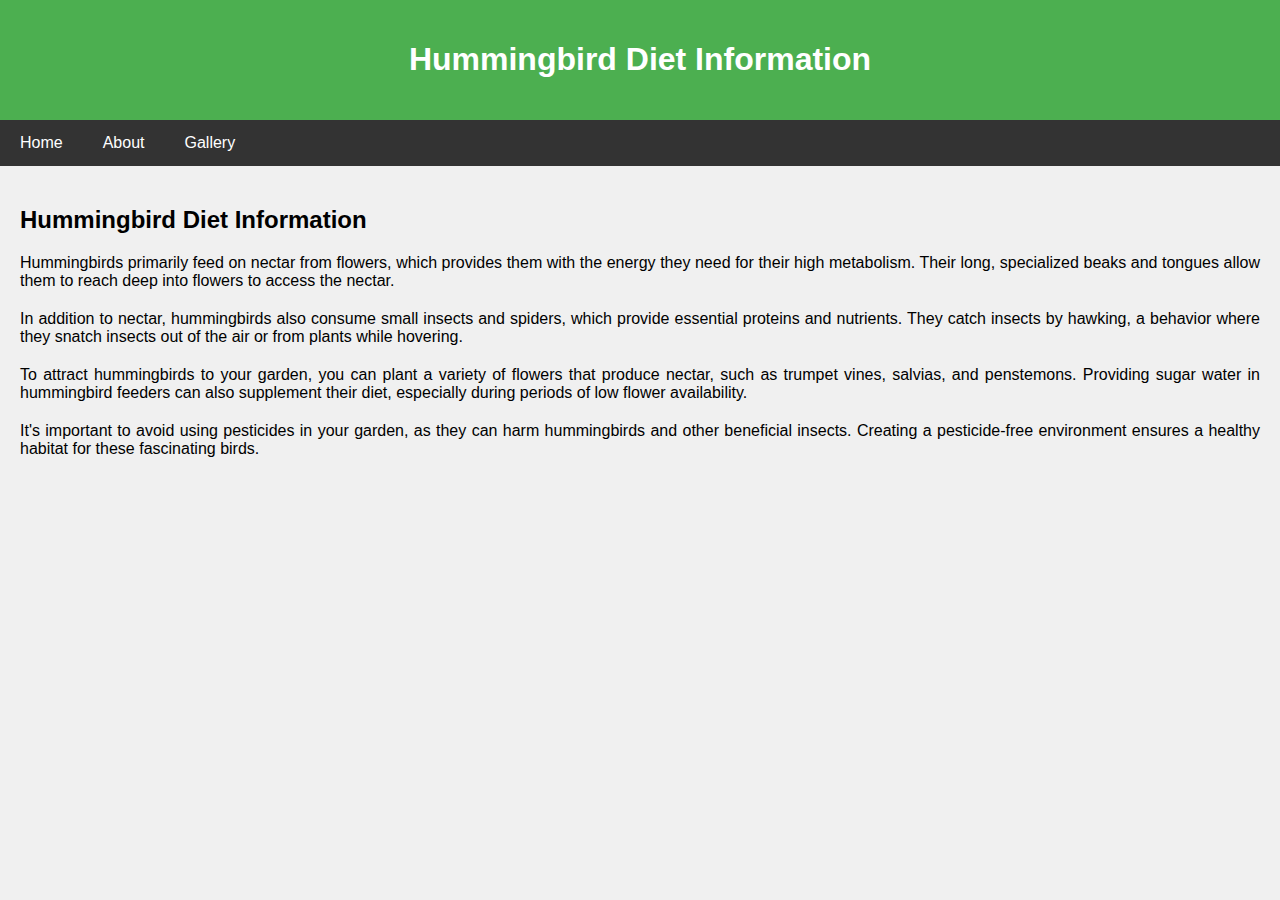
<file: about.html>
<!DOCTYPE html>
<html lang="en">
<head>
    <meta charset="UTF-8">
    <meta name="viewport" content="width=device-width, initial-scale=1.0">
    <title>Hummingbird Diet Information</title>
    <link rel="stylesheet" href="style/about.css">
</head>
<body>
    <header>
        <h1>Hummingbird Diet Information</h1>
    </header>
    <nav>
        <a href="home.html">Home</a>
        <a href="about.html">About</a>
        <a href="gallery.html">Gallery</a>
    </nav>
    <div class="container">
        <section id="diet-info">
            <h2>Hummingbird Diet Information</h2>
            <p class="diet-info">Hummingbirds primarily feed on nectar from flowers, which provides them with the energy they need for their high metabolism. Their long, specialized beaks and tongues allow them to reach deep into flowers to access the nectar.</p>
            <p class="diet-info">In addition to nectar, hummingbirds also consume small insects and spiders, which provide essential proteins and nutrients. They catch insects by hawking, a behavior where they snatch insects out of the air or from plants while hovering.</p>
            <p class="diet-info">To attract hummingbirds to your garden, you can plant a variety of flowers that produce nectar, such as trumpet vines, salvias, and penstemons. Providing sugar water in hummingbird feeders can also supplement their diet, especially during periods of low flower availability.</p>
            <p class="diet-info">It's important to avoid using pesticides in your garden, as they can harm hummingbirds and other beneficial insects. Creating a pesticide-free environment ensures a healthy habitat for these fascinating birds.</p>
        </section>
    </div>
</body>
</html>
</file>
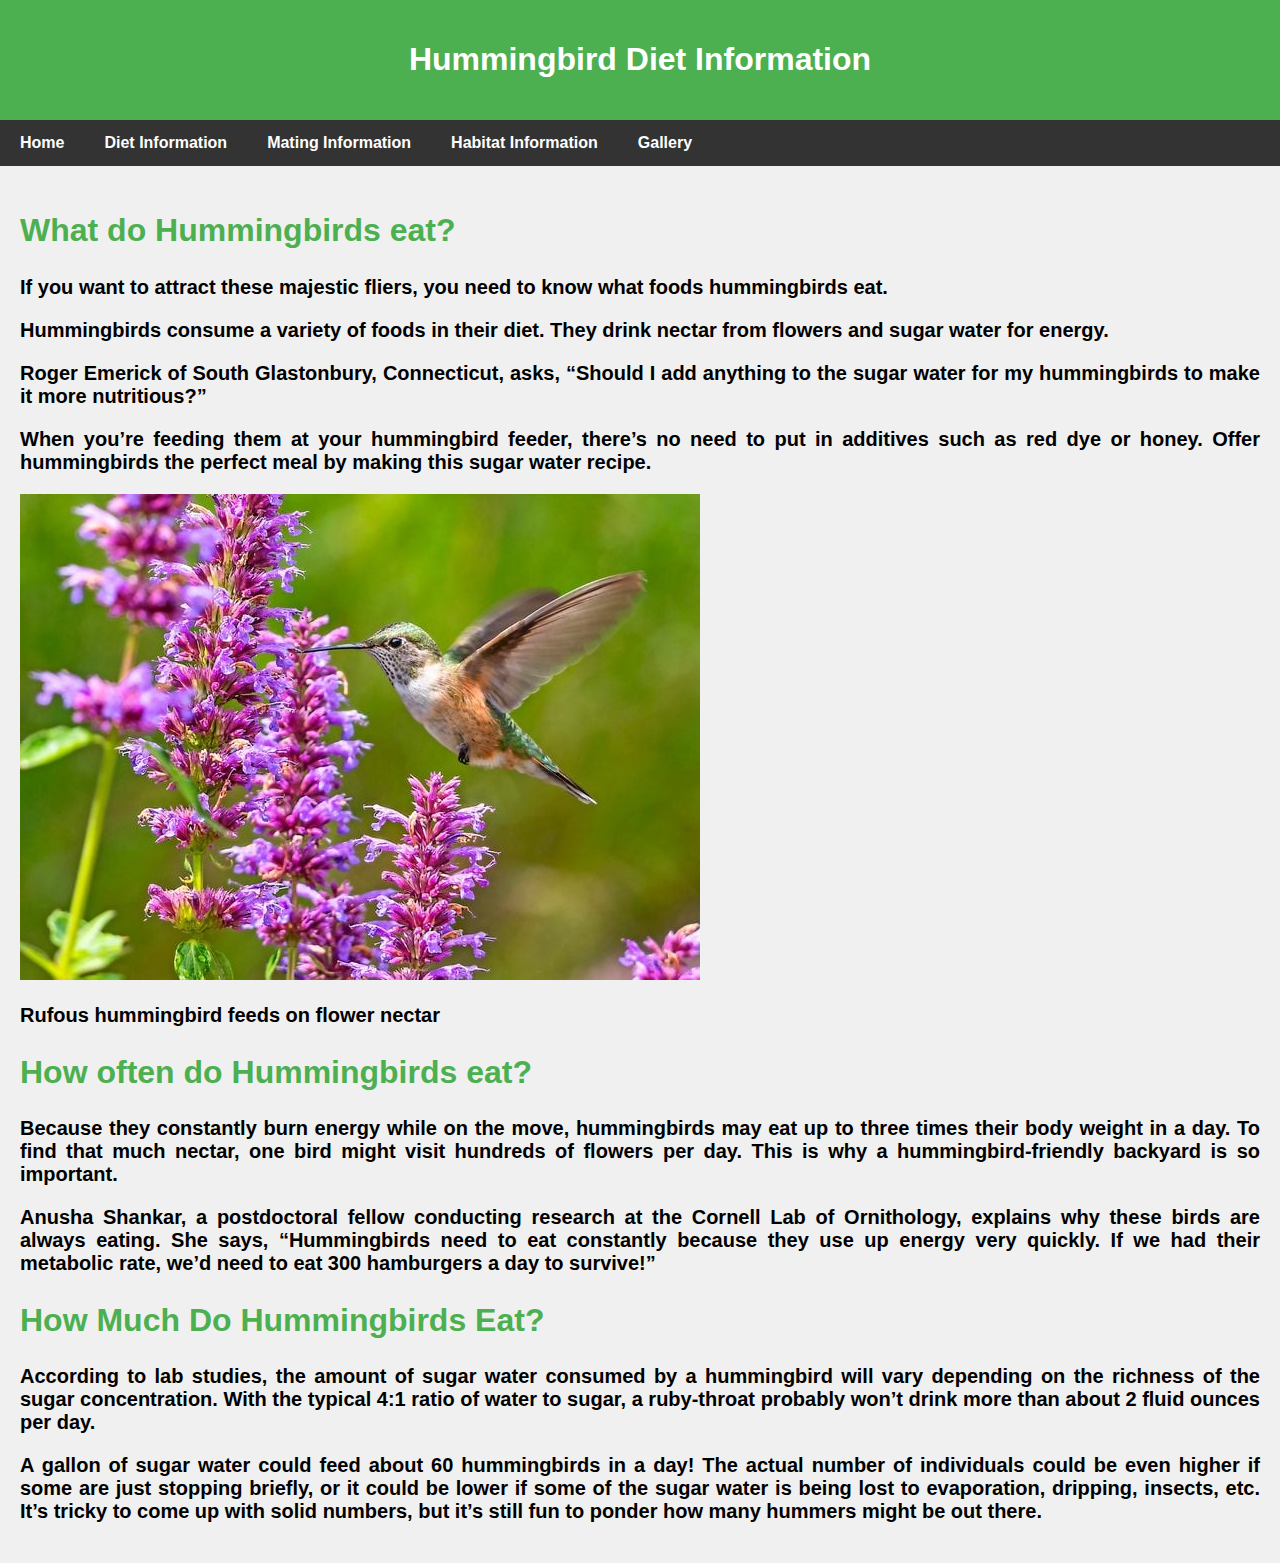
<file: diet.html>
<!DOCTYPE html>
<html lang="en">
<head>
    <meta charset="UTF-8">
    <meta name="viewport" content="width=device-width, initial-scale=1.0">
    <title>Hummingbird Diet Information</title>
    <link rel="stylesheet" href="style/diet.css">
</head>
<body>
    <header>
        <h1>Hummingbird Diet Information</h1>
    </header>
    <nav>
        <a href="index.html">Home</a>
        <a href="diet.html">Diet Information</a>
        <a href="mating.html">Mating Information</a>
        <a href="habitat.html">Habitat Information</a>
        <a href="gallery.html">Gallery</a>
    </nav>
    <div class="container">
        <section id="diet-info">
            <h2>What do Hummingbirds eat?</h2> 
            <p class="diet-info">If you want to attract these majestic fliers, you need to know what foods hummingbirds eat. </p>
            <p class="diet-info">Hummingbirds consume a variety of foods in their diet. They drink nectar from flowers and sugar water for energy. </p>
            <p class="diet-info">Roger Emerick of South Glastonbury, Connecticut, asks, “Should I add anything to the sugar water for my hummingbirds to make it more nutritious?” </p>
            <p class="diet-info">When you’re feeding them at your hummingbird feeder, there’s no need to put in additives such as red dye or honey. Offer hummingbirds the perfect meal by making this sugar water recipe.</p>
            <img src="images/humming_bird_eating_img.jpg".jpg" alt="Hummingbird eating"><p>Rufous hummingbird feeds on flower nectar</p>
        
            <h2>How often do Hummingbirds eat?</h2>
            <p class="diet-info">Because they constantly burn energy while on the move, hummingbirds may eat up to three times their body weight in a day. To find that much nectar, one bird might visit hundreds of flowers per day. This is why a hummingbird-friendly backyard is so important. </p>
            <p class="diet-info">Anusha Shankar, a postdoctoral fellow conducting research at the Cornell Lab of Ornithology, explains why these birds are always eating. She says, “Hummingbirds need to eat constantly because they use up energy very quickly. If we had their metabolic rate, we’d need to eat 300 hamburgers a day to survive!”</p>
        
            <h2>How Much Do Hummingbirds Eat?</h2>
            <p class="diet-info">According to lab studies, the amount of sugar water consumed by a hummingbird will vary depending on the richness of the sugar concentration. With the typical 4:1 ratio of water to sugar, a ruby-throat probably won’t drink more than about 2 fluid ounces per day. </p>
            <p class="diet-info">A gallon of sugar water could feed about 60 hummingbirds in a day! The actual number of individuals could be even higher if some are just stopping briefly, or it could be lower if some of the sugar water is being lost to evaporation, dripping, insects, etc. It’s tricky to come up with solid numbers, but it’s still fun to ponder how many hummers might be out there.</p>
        </section>
    </div>
</body>
</html>
</file>
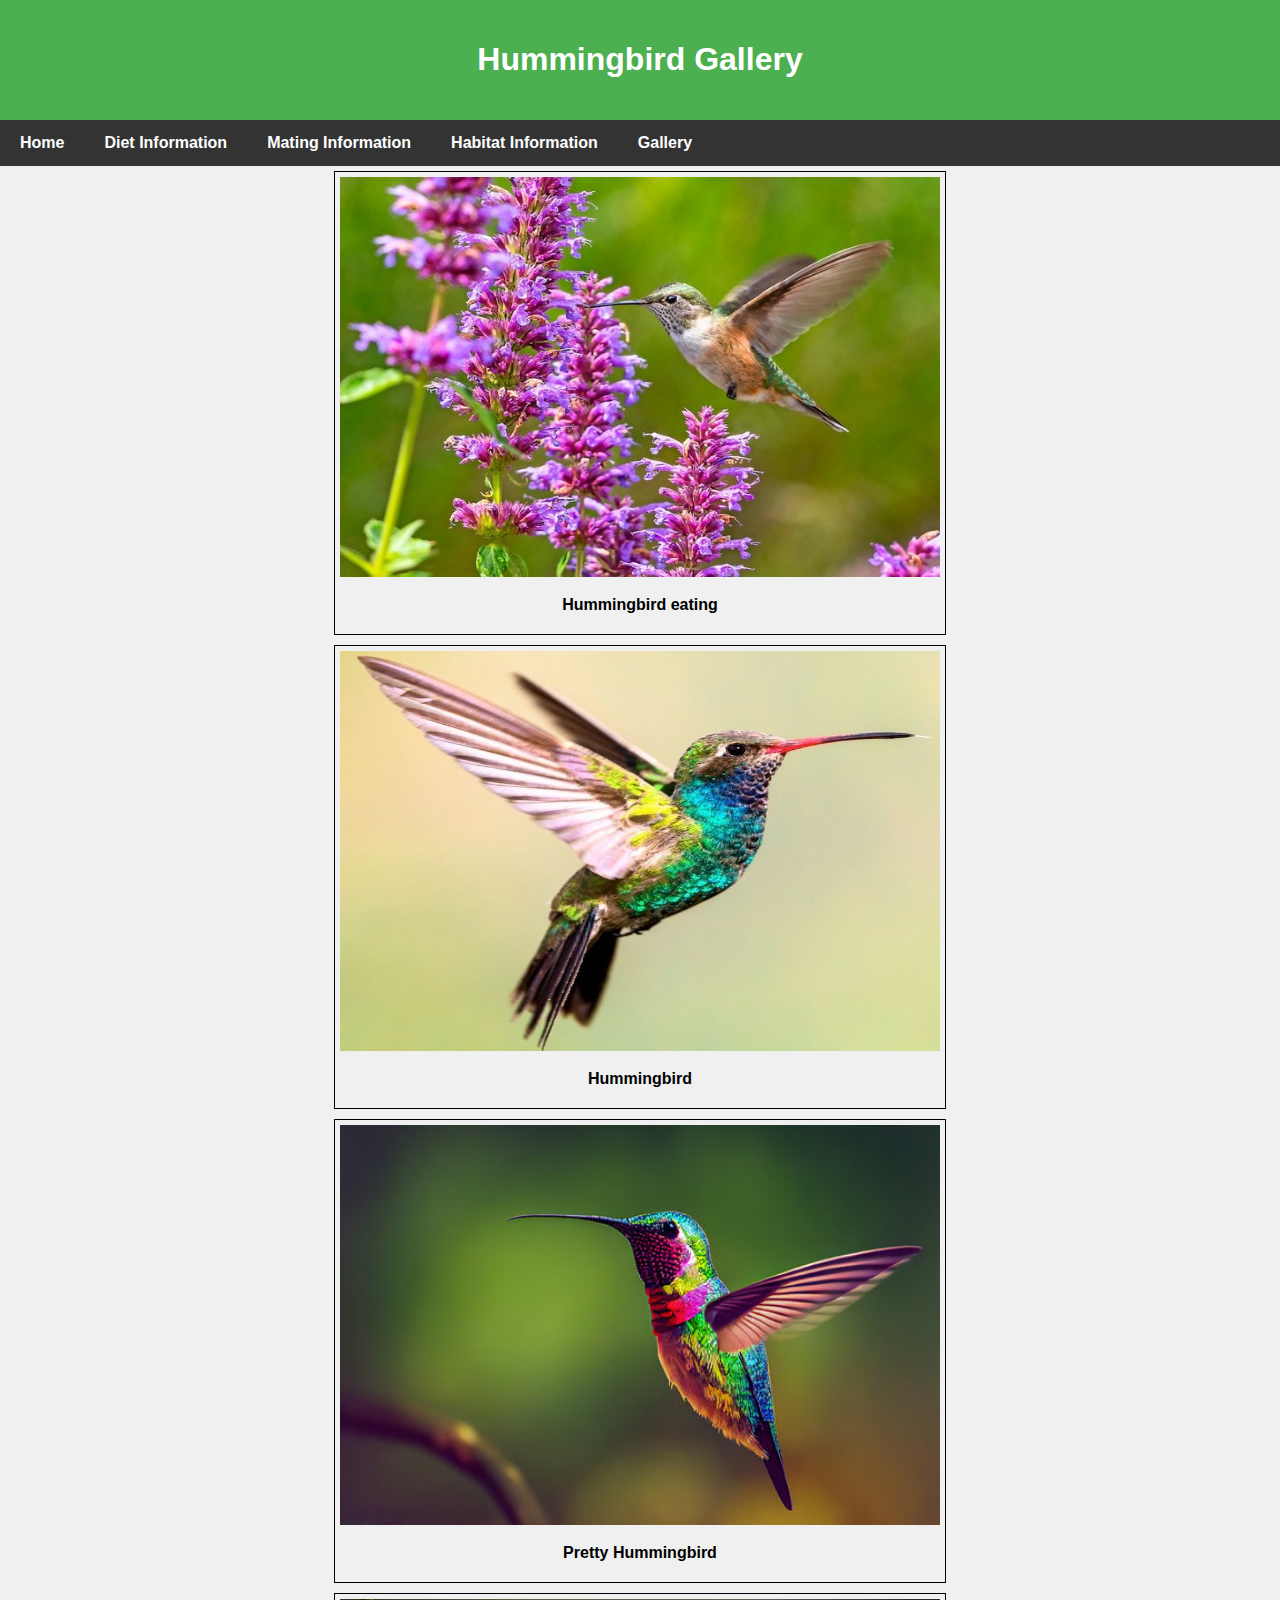
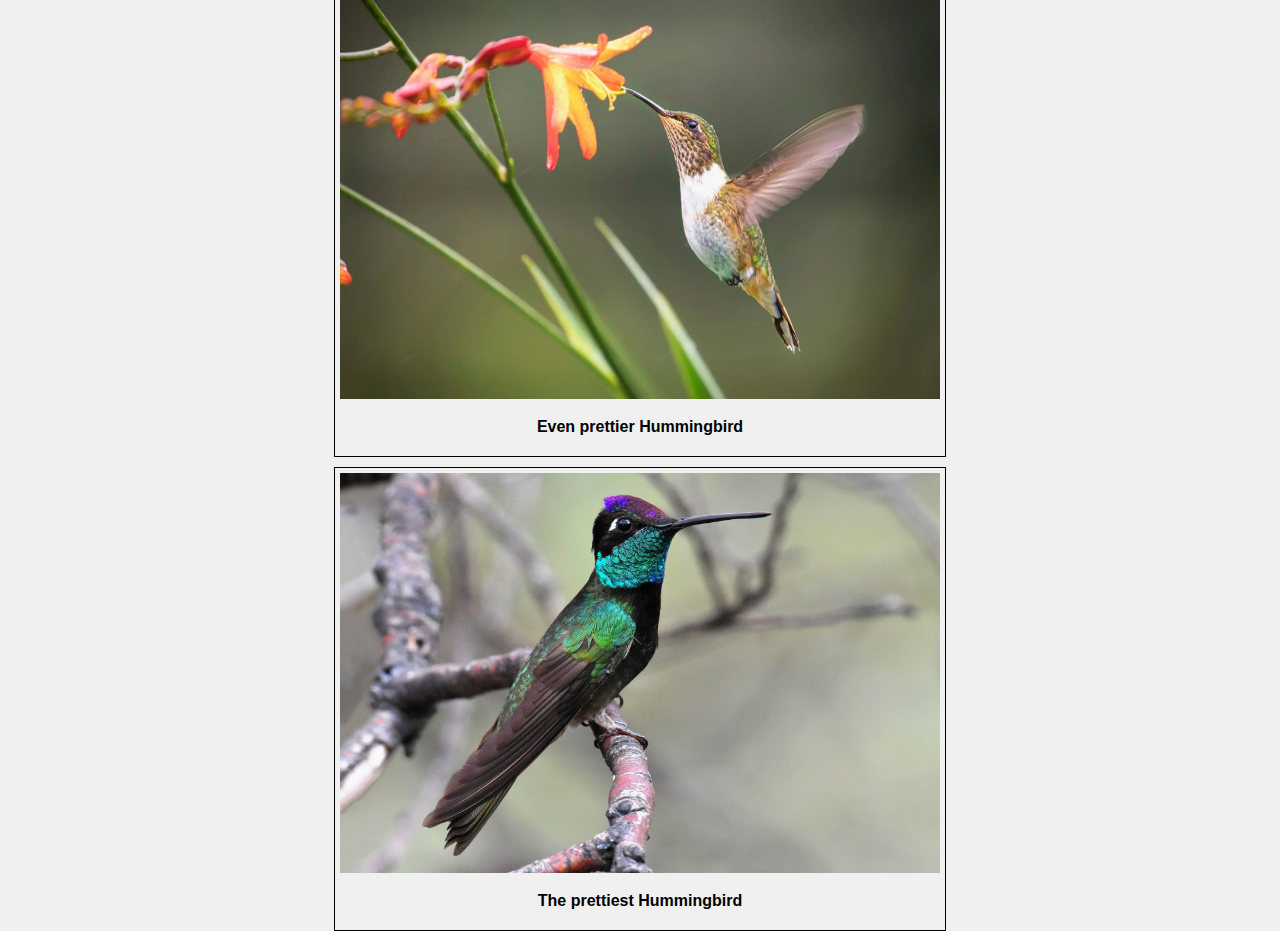
<file: gallery.html>
<!DOCTYPE html>
<html lang="en">
    <head>
        <meta charset="UTF-8">
        <meta name="viewport" content="width=device-width, initial-scale=1.0">
        <title>Hummingbird Gallery</title>
        <link rel="stylesheet" href="style/gallery.css">
    </head>
    <body>
        <script src="javascript/gallery.js"></script>
        <header>
            <h1>Hummingbird Gallery</h1>
        </header>
        <nav>
            <a href="index.html">Home</a>
            <a href="diet.html">Diet Information</a>
            <a href="mating.html">Mating Information</a>
            <a href="habitat.html">Habitat Information</a>
            <a href="gallery.html">Gallery</a>
        </nav>
        <div class="center-gallery">
            <div class="responsive">
                <img onclick="toggleEnlargeImg(this)" src="images/humming_bird_eating_img.jpg" alt="Hummingbird 1" width="600" height="400">
                <div class="desc">Hummingbird eating</div>
            </div>
            
            <div class="responsive">
                <img onclick="toggleEnlargeImg(this)" src="images/humming_bird_img_1.jpg" alt="Hummingbird 2" width="600" height="400">
                <div class="desc">Hummingbird</div>
            </div>
            
            <div class="responsive">
                <img onclick="toggleEnlargeImg(this)" src="images/humming_bird_img_2.jpg" alt="Hummingbird 3" width="600" height="400">
                <div class="desc">Pretty Hummingbird</div>
            </div>
            
            <div class="responsive">
                <img onclick="toggleEnlargeImg(this)" src="images/humming_bird_img_3.jpg" alt="Hummingbird 4" width="600" height="400">
                <div class="desc">Even prettier Hummingbird</div>
            </div>

            <div class="responsive">
                <img onclick="toggleEnlargeImg(this)" src="images/humming_bird_img_4.jpg" alt="Hummingbird 5" width="600" height="400">
                <div class="desc">The prettiest Hummingbird</div>
            </div>
        </div>
    </body>
</html>
</file>
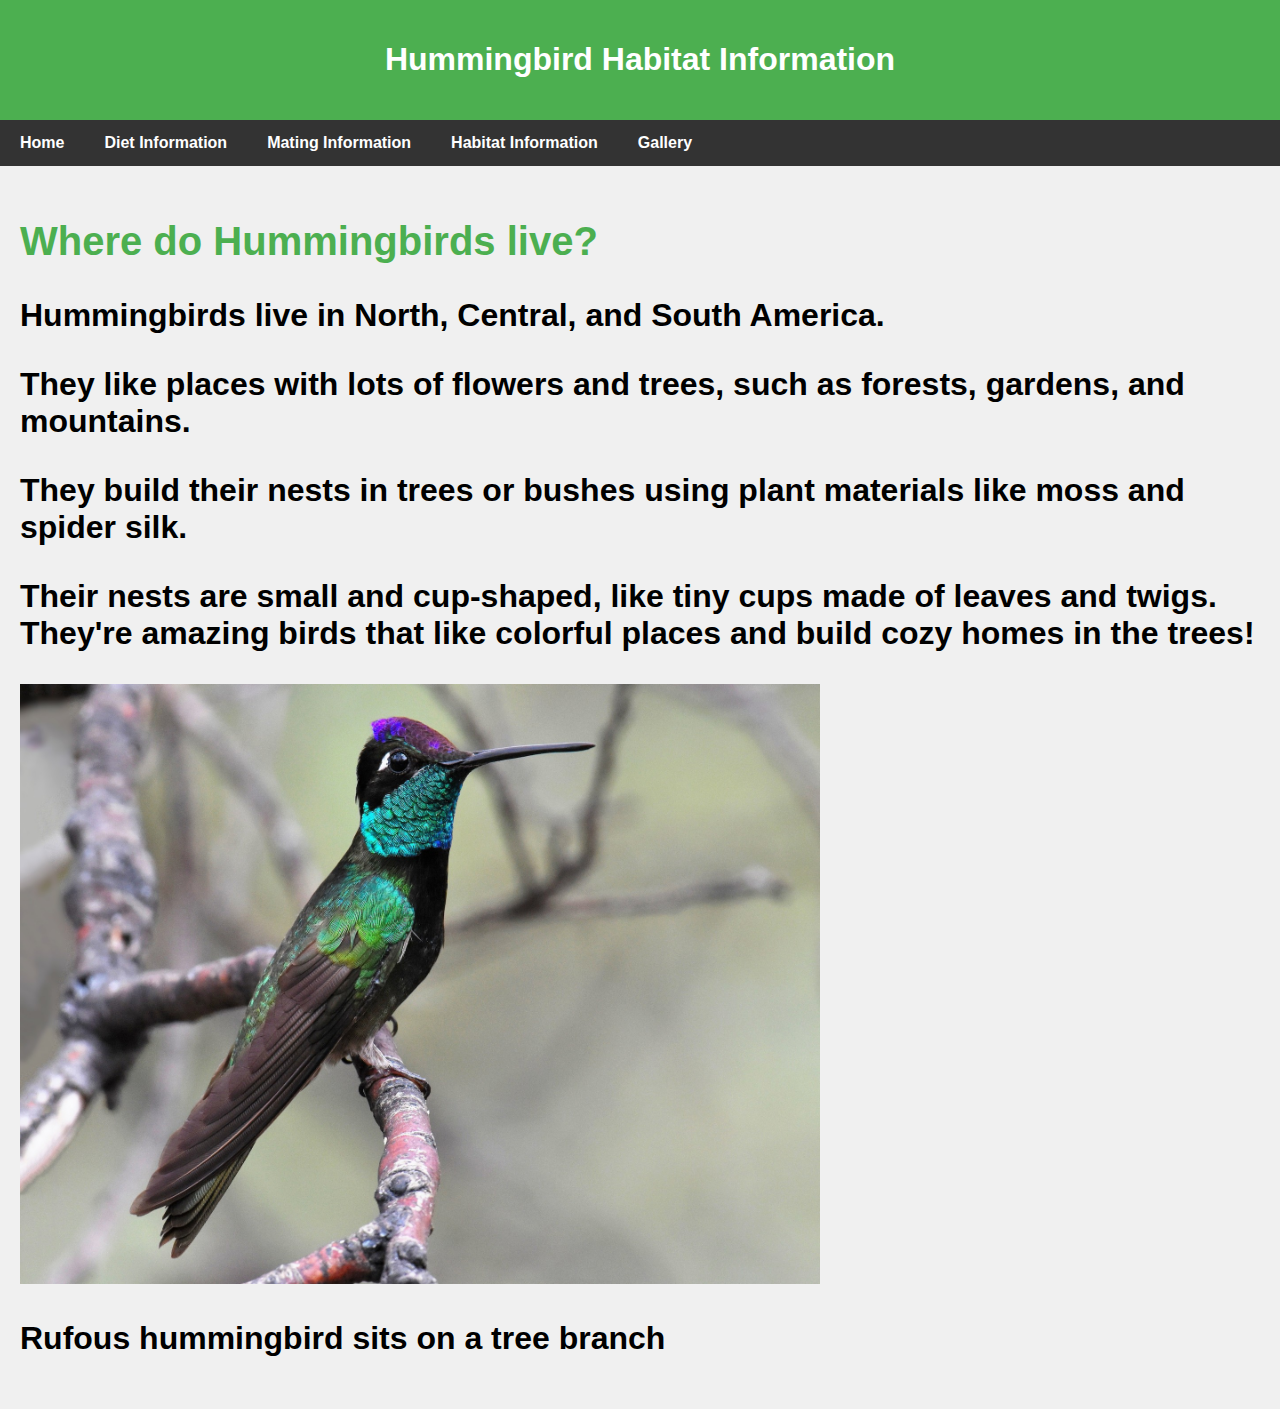
<file: habitat.html>
<!DOCTYPE html>
<html lang="en">
<head>
    <meta charset="UTF-8">
    <meta name="viewport" content="width=device-width, initial-scale=1.0">
    <title>Hummingbird Habitat Information</title>
    <link rel="stylesheet" href="style/habitat.css">
</head>
<body>
    <header>
        <h1>Hummingbird Habitat Information</h1>
    </header>
    <nav>
        <a href="index.html">Home</a>
        <a href="diet.html">Diet Information</a>
        <a href="mating.html">Mating Information</a>
        <a href="habitat.html">Habitat Information</a>
        <a href="gallery.html">Gallery</a>
    </nav>
    <div class="container">
        <section id="diet-info">
            <h2>Where do Hummingbirds live?</h2> 
            <p>Hummingbirds live in North, Central, and South America.</p> 
            <p>They like places with lots of flowers and trees, such as forests, gardens, and mountains. </p>
            <p>They build their nests in trees or bushes using plant materials like moss and spider silk. </p>
            <p>Their nests are small and cup-shaped, like tiny cups made of leaves and twigs. They're amazing birds that like colorful places and build cozy homes in the trees!</p>
            <img src="images/humming_bird_img_4.jpg" alt="Hummingbird sitting"><p>Rufous hummingbird sits on a tree branch</p>
        </section>
    </div>
</body>
</html>
</file>
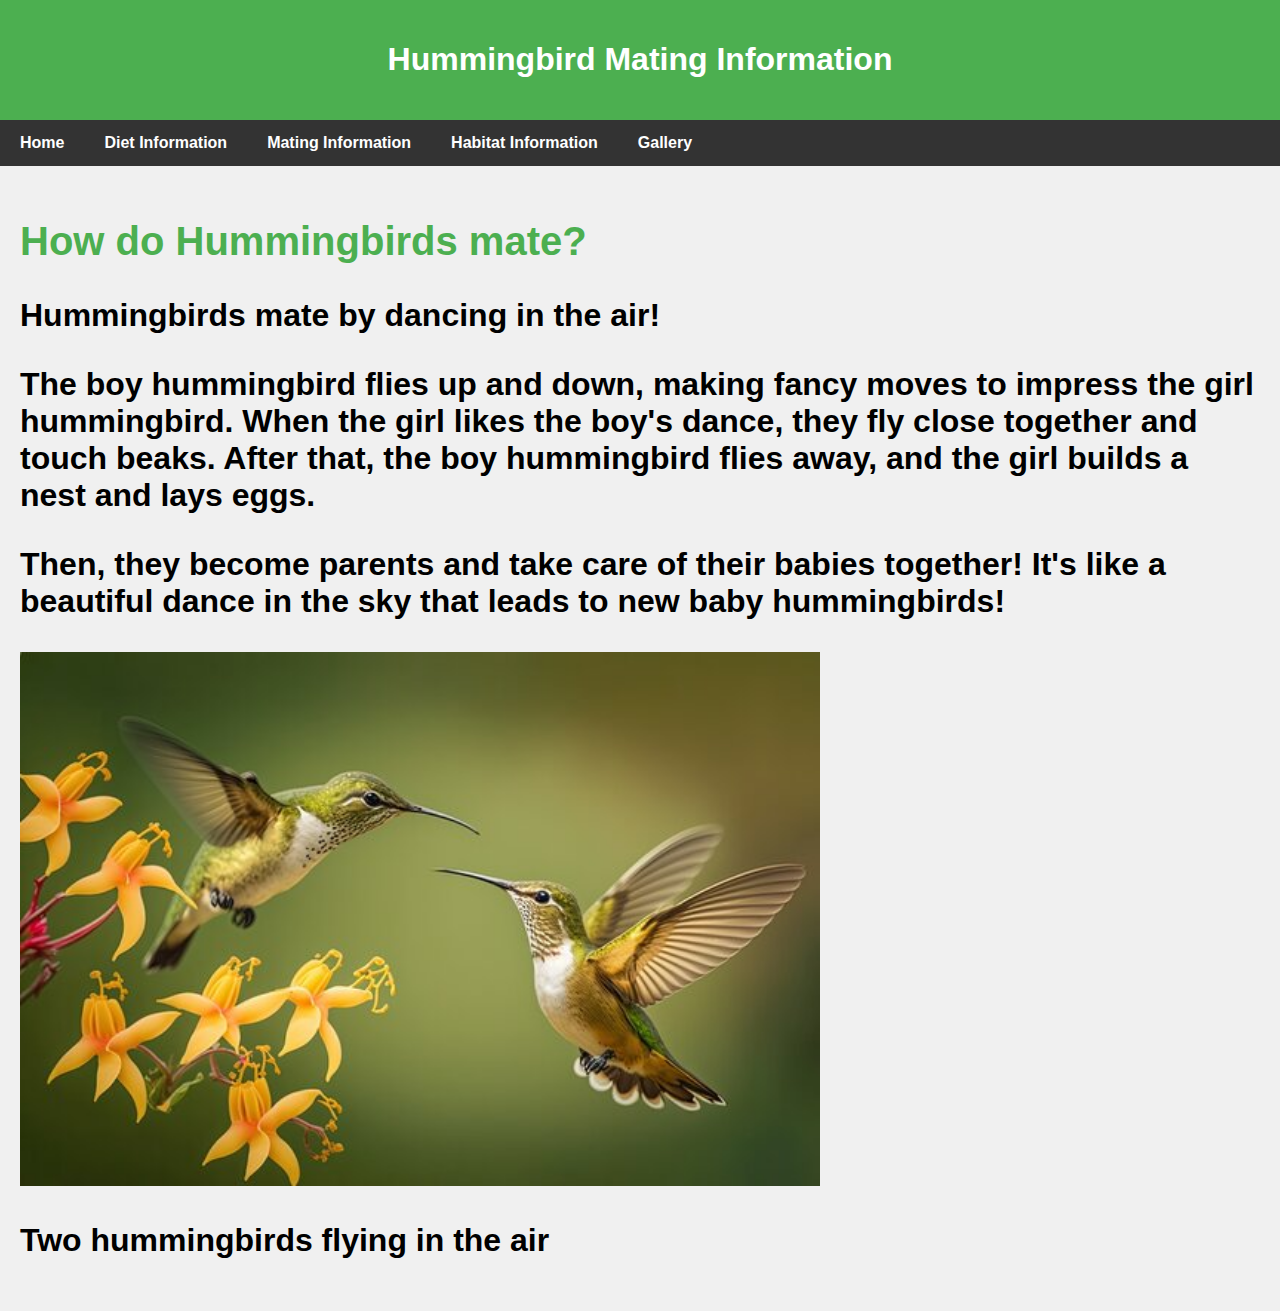
<file: mating.html>
<!DOCTYPE html>
<html lang="en">
<head>
    <meta charset="UTF-8">
    <meta name="viewport" content="width=device-width, initial-scale=1.0">
    <title>Hummingbird Mating Information</title>
    <link rel="stylesheet" href="style/habitat.css">
</head>
<body>
    <header>
        <h1>Hummingbird Mating Information</h1>
    </header>
    <nav>
        <a href="index.html">Home</a>
        <a href="diet.html">Diet Information</a>
        <a href="mating.html">Mating Information</a>
        <a href="habitat.html">Habitat Information</a>
        <a href="gallery.html">Gallery</a>
    </nav>
    <div class="container">
        <section id="diet-info">
            <h2>How do Hummingbirds mate?</h2> 
            <p>Hummingbirds mate by dancing in the air!</p> 
            <p>The boy hummingbird flies up and down, making fancy moves to impress the girl hummingbird. When the girl likes the boy's dance, they fly close together and touch beaks. After that, the boy hummingbird flies away, and the girl builds a nest and lays eggs. </p>
            <p>Then, they become parents and take care of their babies together! It's like a beautiful dance in the sky that leads to new baby hummingbirds!</p>
            <img src="images/humming_bird_img_5.jpg" alt="Hummingbird sitting"><p>Two hummingbirds flying in the air</p>
        </section>
    </div>
</body>
</html>
</file>
<file: style/about.css>
body {
    font-family: Arial, sans-serif;
    margin: 0;
    padding: 0;
    background-color: #f0f0f0;
}
header {
    background-color: #4CAF50;
    padding: 20px 0;
    text-align: center;
    color: white;
}
nav {
    background-color: #333;
    overflow: hidden;
}
nav a {
    float: left;
    display: block;
    color: white;
    text-align: center;
    padding: 14px 20px;
    text-decoration: none;
}
nav a:hover {
    background-color: #ddd;
    color: black;
}
.container {
    padding: 20px;
}
.diet-info {
    text-align: justify;
    margin-bottom: 20px;
}
</file>
<file: style/diet.css>
body {
    font-family: 'Gill Sans', 'Gill Sans MT', Calibri, 'Trebuchet MS', sans-serif;
    margin: 0;
    padding: 0;
    background-color: #f0f0f0;
    font-weight: bold;
}
header {
    background-color: #4CAF50;
    padding: 20px 0;
    text-align: center;
    color: white;
}
nav {
    background-color: #333;
    overflow: hidden;
}
nav a {
    float: left;
    display: block;
    color: white;
    text-align: center;
    padding: 14px 20px;
    text-decoration: none;
}
nav a:hover {
    background-color: #ddd;
    color: black;
}
.container {
    padding: 20px;
}
.diet-info {
    text-align: justify;
    margin-bottom: 20px;
}
h2 {
    color:#4CAF50;
    font-size: 32px;
}
p {
    font-size: 20px;
}
</file>
<file: style/gallery.css>
body {
    font-family: 'Gill Sans', 'Gill Sans MT', Calibri, 'Trebuchet MS', sans-serif;
    margin: 0;
    padding: 0;
    background-color: #f0f0f0;
    font-weight: bold;
}
header {
    background-color: #4CAF50;
    padding: 20px 0;
    text-align: center;
    color: white;
}
nav {
    background-color: #333;
    overflow: hidden;
}
nav a {
    float: left;
    display: block;
    color: white;
    text-align: center;
    padding: 14px 20px;
    text-decoration: none;
}
nav a:hover {
    background-color: #ddd;
    color: black;
}
.container {
    padding: 20px;
}
.gallery {
    display: flex;
    justify-content: space-around;
    flex-wrap: wrap;
}
.gallery img {
    margin: 10px;
    max-width: 300px;
    height: auto;
}
.gallery-item img{
    width: 400px;
    height: auto;
}
h2 {
    color:#4CAF50;
    font-size: 40px;
}
p {
    font-size: 32px;
}
div.gallery {
    border: 1px solid #ccc;
}
  
div.gallery:hover {
    border: 1px solid #777;
}

div.gallery img {
    width: 100%;
    height: auto;
}

div.desc {
    padding: 15px;
    text-align: center;
}

* {
    box-sizing: border-box;
}

.responsive {
    margin: 5px;
    padding: 5px;
    border: 1px solid #000000;
    height: auto;
    width: auto;
    float: left;
    text-align: center;
}

@media only screen and (max-width: 700px) {
.responsive {
    width: 49.99999%;
    margin: 6px 0;
}
}

@media only screen and (max-width: 500px) {
.responsive {
    width: 100%;
}
}

.clearfix:after {
    content: "";
    display: table;
    clear: both;
}

.center-gallery {
    display: grid;
    place-items: center;
    height: 8em;
}
</file>
<file: style/habitat.css>
body {
    font-family: 'Gill Sans', 'Gill Sans MT', Calibri, 'Trebuchet MS', sans-serif;
    margin: 0;
    padding: 0;
    background-color: #f0f0f0;
    font-weight: bold;
}
header {
    background-color: #4CAF50;
    padding: 20px 0;
    text-align: center;
    color: white;
}
nav {
    background-color: #333;
    overflow: hidden;
}
nav a {
    float: left;
    display: block;
    color: white;
    text-align: center;
    padding: 14px 20px;
    text-decoration: none;
}
nav a:hover {
    background-color: #ddd;
    color: black;
}
.container {
    padding: 20px;
}
.diet-info {
    text-align: justify;
    margin-bottom: 20px;
}
h2 {
    color:#4CAF50;
    font-size: 40px;
}
p {
    font-size: 32px;
}
img {
    width: 800px;
}
</file>
